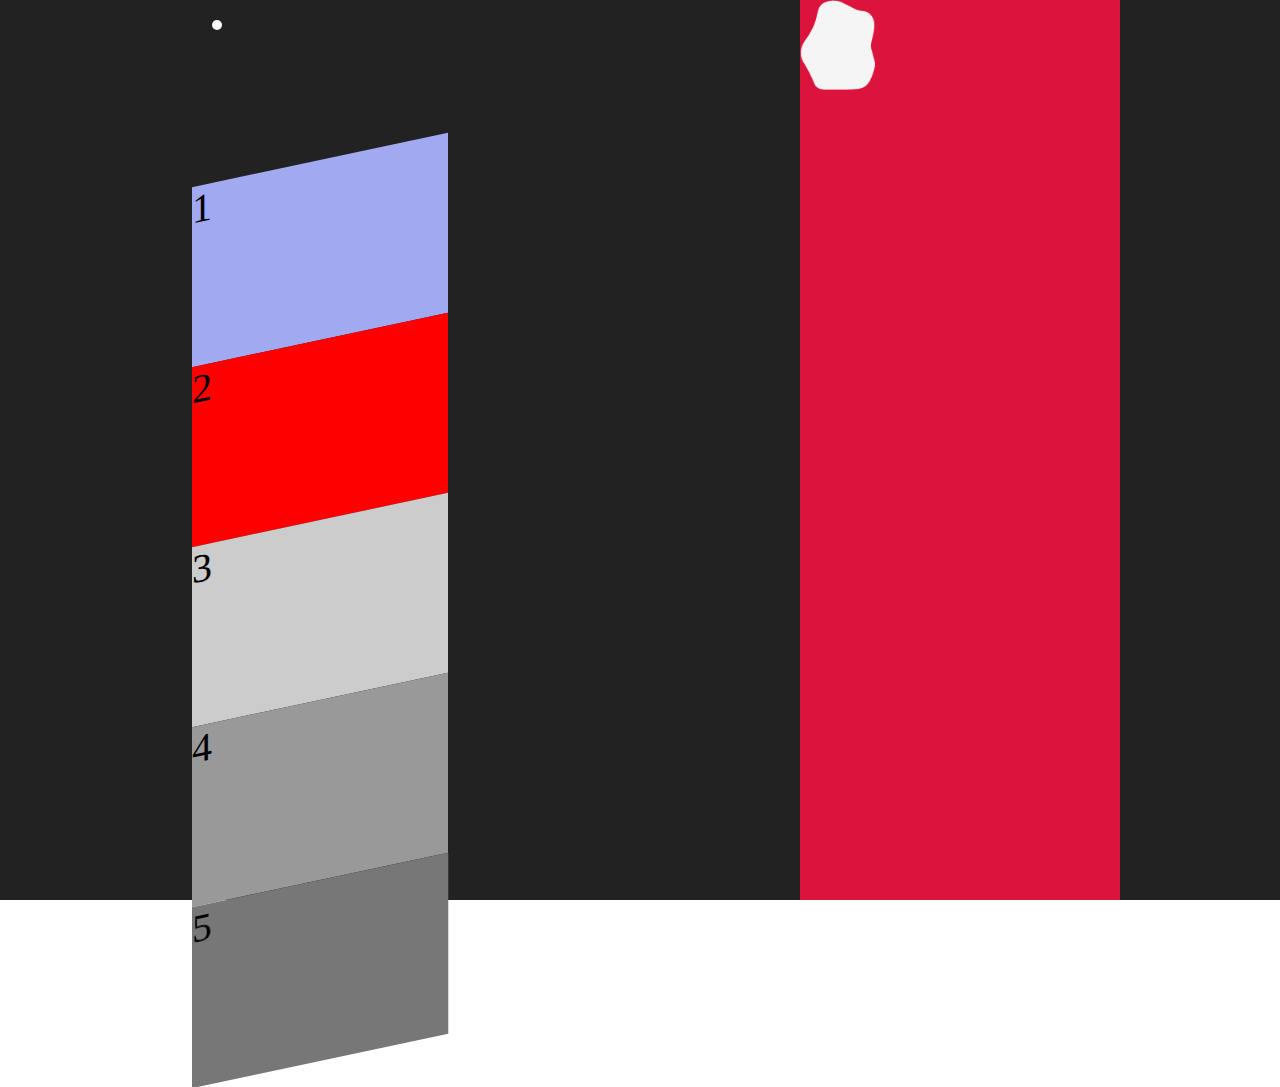
<file: 개인사이트3.html>
<!DOCTYPE html>
<html lang="ko">
<head>
    <meta charset="UTF-8">
    <meta http-equiv="X-UA-Compatible" content="IE=edge">
    <meta name="viewport" content="width=device-width, initial-scale=1.0">
    <title>개인사이트3</title>
    <link rel="stylesheet" href="css/reset.css">
    <style>
        #wrap {width: 500vw; transform: scale(0.2); float: left; position: absolute; left: 0; top: 0; transform-origin: left top; transition: 1s}
        #wrap #wrap_left {width: 50%; float: left; background: #222; /*display: flex; justify-content: center;*/transition: 1s; animation: zizin 0.3s;animation-iteration-count: 5;}
        /*@keyframes zizin {
            0% {padding-top: 0}
            33% {padding-top: 50px}
            66% {padding-top: 0}
            100% {padding-top: 50px}
        }*/

        #wrap #wrap_left .box {margin-left: 30%; }
        #wrap #wrap_left section {width: 100vw; height: 100vh; background: #555; font-size: 200px; position: relative; animation: section forwards ease-in; top:800px; transition: 1s}
        #wrap #wrap_left section:nth-child(1) {background: #a1a9f0; transform: skewY(-12deg); animation-duration:.5s}
        #wrap #wrap_left section:nth-child(2) {background: red; transform: skewY(-12deg); animation-duration:.7s}
        #wrap #wrap_left section:nth-child(3) {background: #ccc; transform: skewY(-12deg); animation-duration:.9s}
        #wrap #wrap_left section:nth-child(4) {background: #999; transform: skewY(-12deg); animation-duration:1.1s}
        #wrap #wrap_left section:nth-child(5) {background: #777; transform: skewY(-12deg); animation-duration:1.3s;}

        @keyframes section {
            0% {top:1000px; transform: skewY(-12deg)}
            70% {top:200px; transform: skewY(-12deg)}
            100% {top:0px; transform: skewY(0deg)}
        }

        #wrap #wrap_right {width: 50%; height: 500vh; float: left; background: #222; font-size: 100px;  display: flex; justify-content: center;}

        #wrap #wrap_left .box {width: 50%; position: relative; transition: 1s}
        #wrap #wrap_right .box {width: 50%; background: crimson;}

        #wrap #wrap_left .box .all {width: 50px; height: 50px; border-radius: 50%; background: #fff; position: absolute; left: 100px; top: 100px; z-index: 3}
        
    </style>
</head>
<body>
    <div id="wrap">
        <div id="wrap_left">
            <div class="box">
                <div class="all">
                    <span></span>
                </div>
                <div class="all2">
                    <span></span>
                </div>

                <div class="section_box">
                    <section id="section1">1</section>
                    <section id="section2">2</section>
                    <section id="section3">3</section>
                    <section id="section4">4</section>
                    <section id="section5">5</section>
                </div>
            </div>
        </div>

        <div id="wrap_right">
            <div class="box">
                <img src="son.gif" alt="">
            </div>
        </div>
    </div>

    <script src="script/jquery-3.6.0.min.js"></script>
    <script src="script/jquery-ui.min.js"></script>
    <script src="script/action.js"></script>
    <script>
        $(document).ready(function(){
            $('#wrap_left section').click(function(){
                var offsetTop = Math.ceil($(this).offset().top)
                console.log(offsetTop)
                console.log($(window).scrollTop())
                var wrapWidth = $('#wrap_left').width();

                $('#wrap').css({width:'200vw', transform:'scale(1)'})
                // $('#wrap #wrap_left').css({width:'50%'})
                $('#wrap #wrap_left .box').css({marginLeft:'0%'});
                // $('#wrap #wrap_right').css({width:'50%'}).hide()

                if(wrapWidth > 1920){
                    $('html, body').animate({scrollTop:offsetTop*5},1000);
                } else {
                    $('html, body').animate({scrollTop:offsetTop},1000);
                }

            })

            // $('section').mousemove(function(){
            //     console.log($(this).offset().top)
            // })

            $(window).scroll(function(){
                var scrT = $(this).scrollTop();
                if(scrT){
                    $('.all').stop().animate({top:scrT+200})
                }
            })

            $('.all').click(function(){
                $('#wrap').css({width:'500vw', transform:'scale(0.2)'})
                $('#wrap #wrap_left').css({width:'50%'});
                $('#wrap #wrap_left .box').css({marginLeft:'30%'});
                $('#wrap #wrap_right').css({width:'50%'}).show()
            })
            
        })
    </script>
</body>
</html>
</file>
